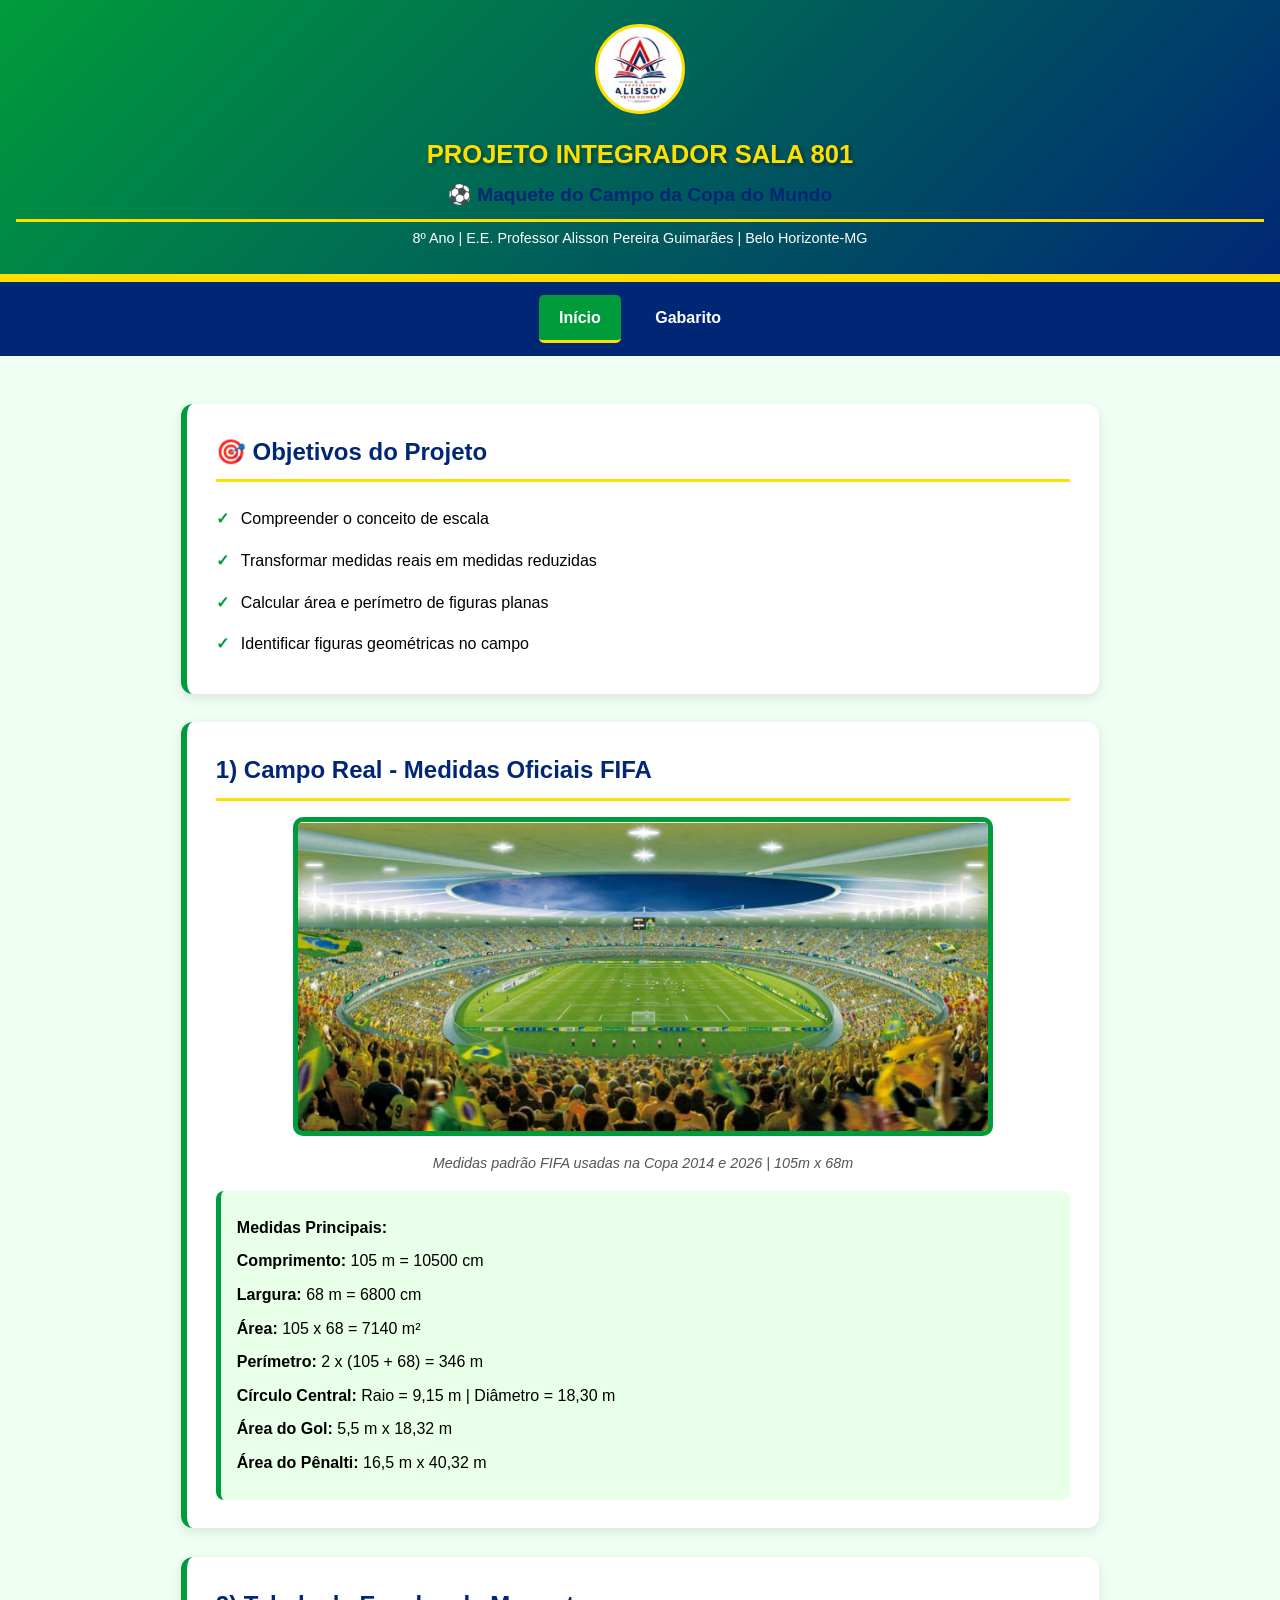
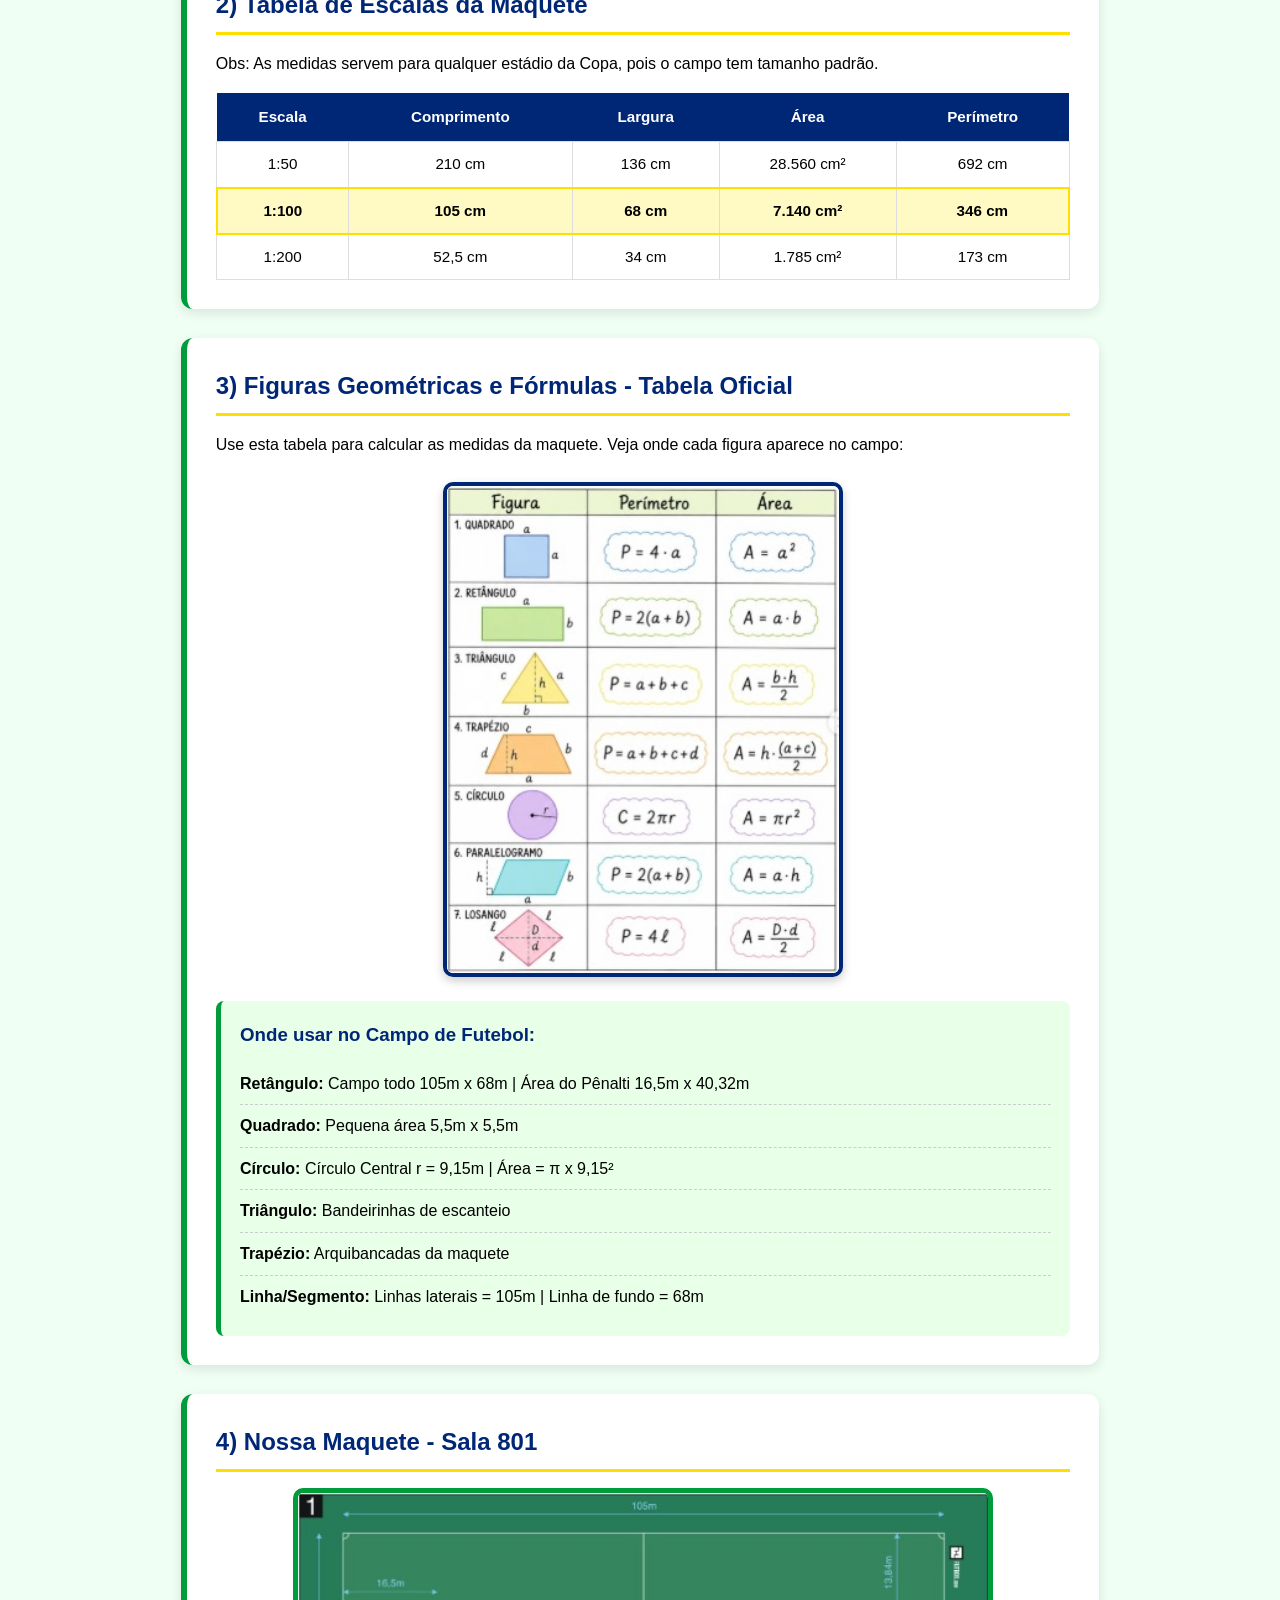
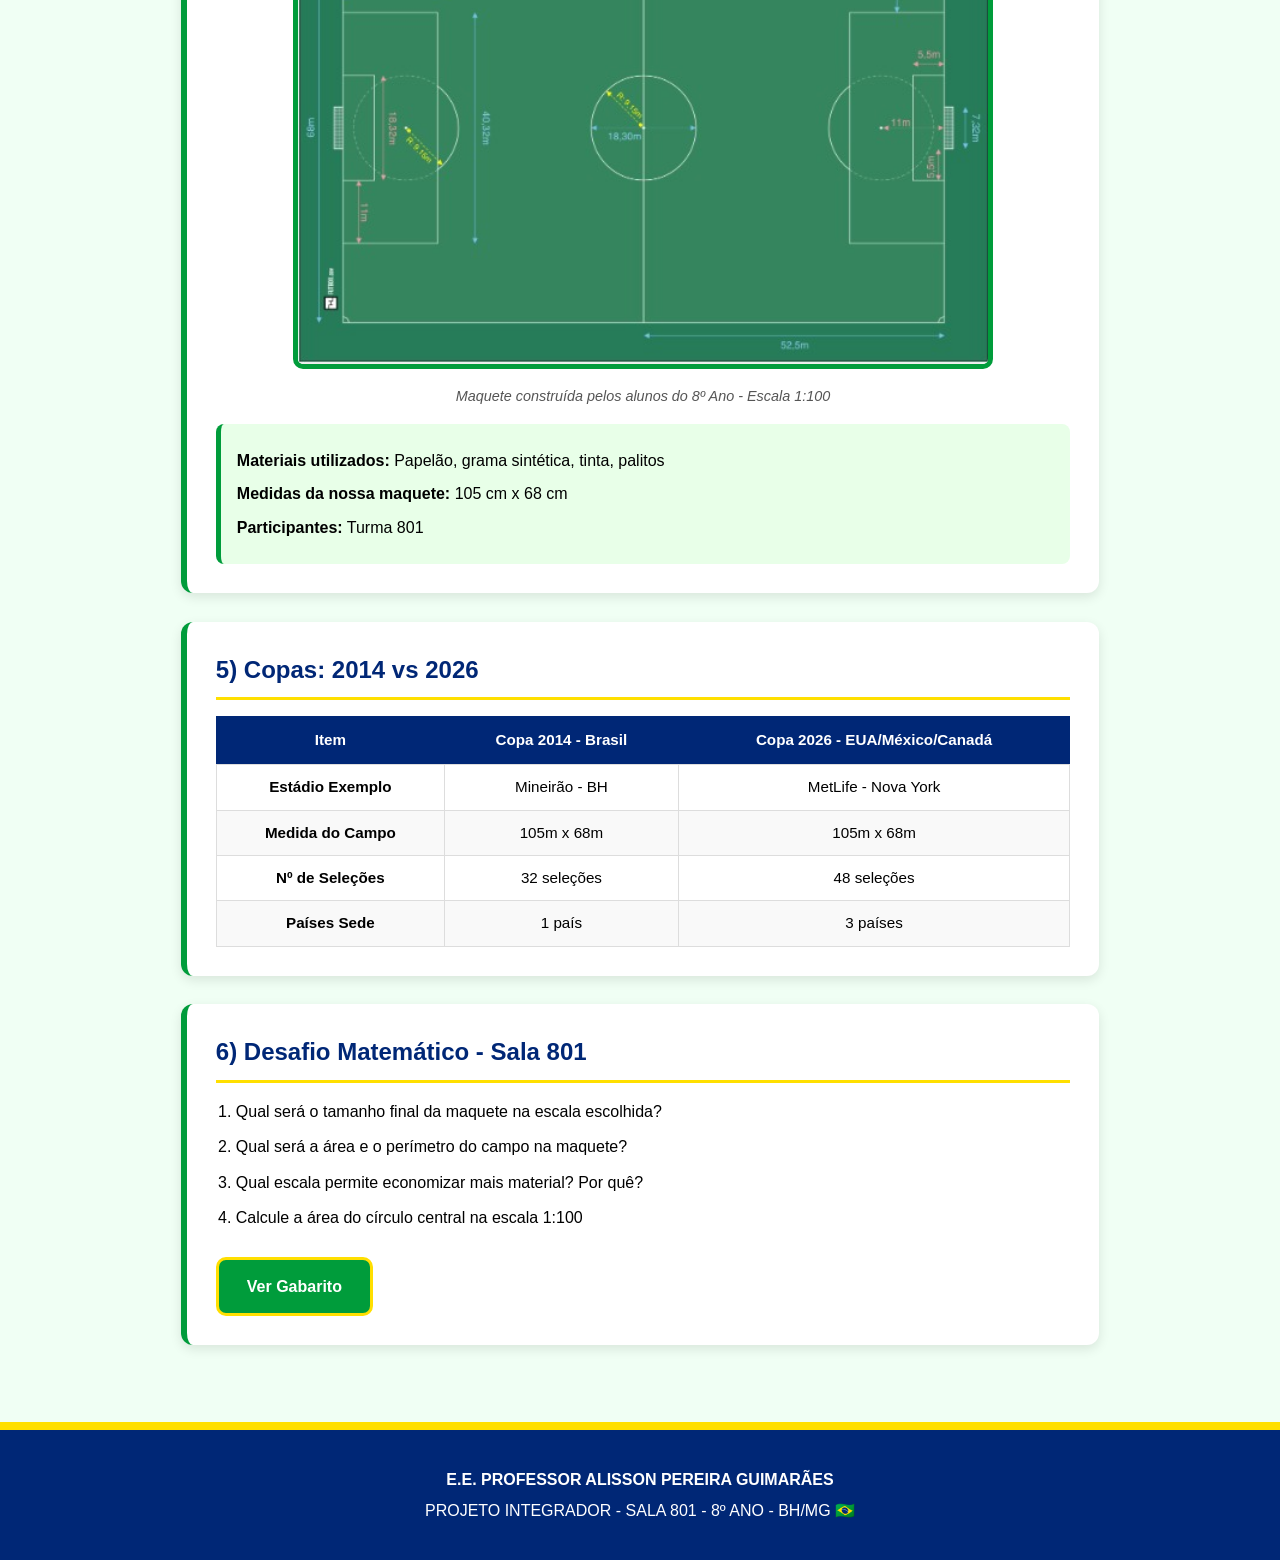
<file: index.html>
<!DOCTYPE html>
<html lang="pt-BR">
<head>
    <meta charset="UTF-8">
    <meta name="viewport" content="width=device-width, initial-scale=1.0">
    <title>Projeto Integrador Sala 801 - Copa 2014 e 2026</title>
    <link rel="stylesheet" href="style.css">
</head>
<body>

    <header>
        <img src="logo.jpeg" alt="Logo E.E. Professor Alisson" class="logo-escola">
        <h1>PROJETO INTEGRADOR SALA 801</h1>
        <h2>⚽ Maquete do Campo da Copa do Mundo</h2>
        <p>8º Ano | E.E. Professor Alisson Pereira Guimarães | Belo Horizonte-MG</p>
    </header>

    <nav>
        <a href="index.html" class="ativo">Início</a>
        <a href="gabarito.html">Gabarito</a>
    </nav>

    <main>
        <section class="objetivos">
            <h2>🎯 Objetivos do Projeto</h2>
            <ul>
                <li>Compreender o conceito de escala</li>
                <li>Transformar medidas reais em medidas reduzidas</li>
                <li>Calcular área e perímetro de figuras planas</li>
                <li>Identificar figuras geométricas no campo</li>
            </ul>
        </section>

        <section class="campo-real">
            <h2>1) Campo Real - Medidas Oficiais FIFA</h2>
            <img src="mineirao.jpeg" alt="Medidas oficiais do campo de futebol FIFA">
            <p class="legenda">Medidas padrão FIFA usadas na Copa 2014 e 2026 | 105m x 68m</p>
            <div class="card">
                <p><b>Medidas Principais:</b></p>
                <p><b>Comprimento:</b> 105 m = 10500 cm</p>
                <p><b>Largura:</b> 68 m = 6800 cm</p>
                <p><b>Área:</b> 105 x 68 = 7140 m²</p>
                <p><b>Perímetro:</b> 2 x (105 + 68) = 346 m</p>
                <p><b>Círculo Central:</b> Raio = 9,15 m | Diâmetro = 18,30 m</p>
                <p><b>Área do Gol:</b> 5,5 m x 18,32 m</p>
                <p><b>Área do Pênalti:</b> 16,5 m x 40,32 m</p>
            </div>
        </section>

        <section class="escalas">
            <h2>2) Tabela de Escalas da Maquete</h2>
            <p>Obs: As medidas servem para qualquer estádio da Copa, pois o campo tem tamanho padrão.</p>
            <table>
                <thead>
                    <tr><th>Escala</th><th>Comprimento</th><th>Largura</th><th>Área</th><th>Perímetro</th></tr>
                </thead>
                <tbody>
                    <tr><td>1:50</td><td>210 cm</td><td>136 cm</td><td>28.560 cm²</td><td>692 cm</td></tr>
                    <tr class="destaque"><td>1:100</td><td>105 cm</td><td>68 cm</td><td>7.140 cm²</td><td>346 cm</td></tr>
                    <tr><td>1:200</td><td>52,5 cm</td><td>34 cm</td><td>1.785 cm²</td><td>173 cm</td></tr>
                </tbody>
            </table>
        </section>

        <section class="figuras">
            <h2>3) Figuras Geométricas e Fórmulas - Tabela Oficial</h2>
            <p>Use esta tabela para calcular as medidas da maquete. Veja onde cada figura aparece no campo:</p>
            
            <img src="tabela-formulas.jpeg" alt="Tabela de Perímetro e Área das Figuras Geométricas" class="tabela-img">

            <div class="exemplos-campo">
                <h3>Onde usar no Campo de Futebol:</h3>
                <ul>
                    <li><b>Retângulo:</b> Campo todo 105m x 68m | Área do Pênalti 16,5m x 40,32m</li>
                    <li><b>Quadrado:</b> Pequena área 5,5m x 5,5m</li>
                    <li><b>Círculo:</b> Círculo Central r = 9,15m | Área = π x 9,15²</li>
                    <li><b>Triângulo:</b> Bandeirinhas de escanteio</li>
                    <li><b>Trapézio:</b> Arquibancadas da maquete</li>
                    <li><b>Linha/Segmento:</b> Linhas laterais = 105m | Linha de fundo = 68m</li>
                </ul>
            </div>
        </section>

        <section class="nossa-maquete">
            <h2>4) Nossa Maquete - Sala 801</h2>
            <img src="maquete.jpeg" alt="Foto da maquete feita pelos alunos">
            <p class="legenda">Maquete construída pelos alunos do 8º Ano - Escala 1:100</p>
            <div class="card">
                <p><b>Materiais utilizados:</b> Papelão, grama sintética, tinta, palitos</p>
                <p><b>Medidas da nossa maquete:</b> 105 cm x 68 cm</p>
                <p><b>Participantes:</b> Turma 801</p>
            </div>
        </section>

        <section class="comparacao">
            <h2>5) Copas: 2014 vs 2026</h2>
            <table>
                <thead>
                    <tr><th>Item</th><th>Copa 2014 - Brasil</th><th>Copa 2026 - EUA/México/Canadá</th></tr>
                </thead>
                <tbody>
                    <tr><td><b>Estádio Exemplo</b></td><td>Mineirão - BH</td><td>MetLife - Nova York</td></tr>
                    <tr><td><b>Medida do Campo</b></td><td>105m x 68m</td><td>105m x 68m</td></tr>
                    <tr><td><b>Nº de Seleções</b></td><td>32 seleções</td><td>48 seleções</td></tr>
                    <tr><td><b>Países Sede</b></td><td>1 país</td><td>3 países</td></tr>
                </tbody>
            </table>
        </section>

        <section class="desafio">
            <h2>6) Desafio Matemático - Sala 801</h2>
            <ol>
                <li>Qual será o tamanho final da maquete na escala escolhida?</li>
                <li>Qual será a área e o perímetro do campo na maquete?</li>
                <li>Qual escala permite economizar mais material? Por quê?</li>
                <li>Calcule a área do círculo central na escala 1:100</li>
            </ol>
            <a href="gabarito.html" class="botao">Ver Gabarito</a>
        </section>
    </main>

    <footer>
        <p><b>E.E. PROFESSOR ALISSON PEREIRA GUIMARÃES</b></p>
        <p>PROJETO INTEGRADOR - SALA 801 - 8º ANO - BH/MG 🇧🇷</p>
    </footer>

</body>
</html>
</file>
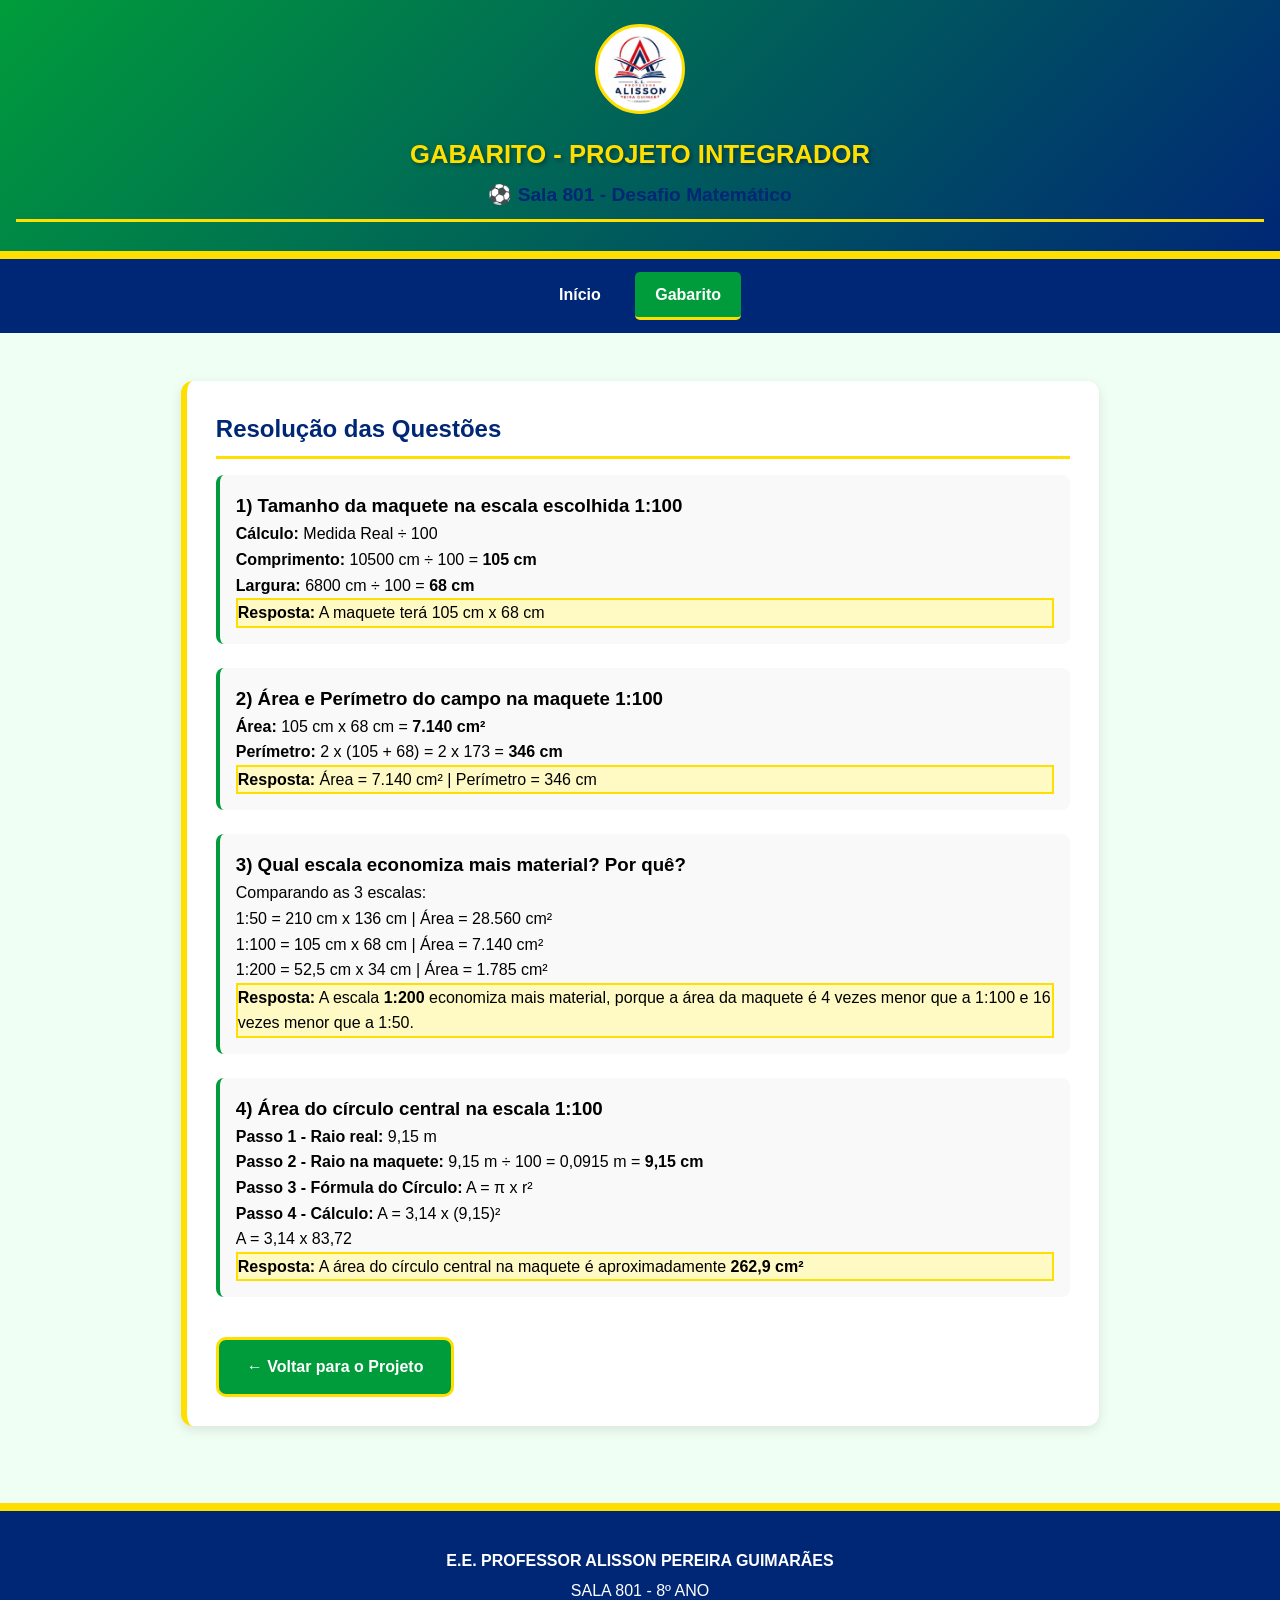
<file: gabarito.html>
<!DOCTYPE html>
<html lang="pt-BR">
<head>
    <meta charset="UTF-8">
    <meta name="viewport" content="width=device-width, initial-scale=1.0">
    <title>Gabarito - Sala 801</title>
    <link rel="stylesheet" href="style.css">
</head>
<body>

    <header>
        <img src="logo.jpeg" alt="Logo E.E. Professor Alisson" class="logo-escola">
        <h1>GABARITO - PROJETO INTEGRADOR</h1>
        <h2>⚽ Sala 801 - Desafio Matemático</h2>
    </header>

    <nav>
        <a href="index.html">Início</a>
        <a href="gabarito.html" class="ativo">Gabarito</a>
    </nav>

    <main>
        <section class="gabarito-box">
            <h2>Resolução das Questões</h2>
            
            <div class="resposta">
                <h3>1) Tamanho da maquete na escala escolhida 1:100</h3>
                <p><b>Cálculo:</b> Medida Real ÷ 100</p>
                <p><b>Comprimento:</b> 10500 cm ÷ 100 = <b>105 cm</b></p>
                <p><b>Largura:</b> 6800 cm ÷ 100 = <b>68 cm</b></p>
                <p class="destaque-resposta"><b>Resposta:</b> A maquete terá 105 cm x 68 cm</p>
            </div>

            <div class="resposta">
                <h3>2) Área e Perímetro do campo na maquete 1:100</h3>
                <p><b>Área:</b> 105 cm x 68 cm = <b>7.140 cm²</b></p>
                <p><b>Perímetro:</b> 2 x (105 + 68) = 2 x 173 = <b>346 cm</b></p>
                <p class="destaque-resposta"><b>Resposta:</b> Área = 7.140 cm² | Perímetro = 346 cm</p>
            </div>

            <div class="resposta">
                <h3>3) Qual escala economiza mais material? Por quê?</h3>
                <p>Comparando as 3 escalas:</p>
                <p>1:50 = 210 cm x 136 cm | Área = 28.560 cm²</p>
                <p>1:100 = 105 cm x 68 cm | Área = 7.140 cm²</p>
                <p>1:200 = 52,5 cm x 34 cm | Área = 1.785 cm²</p>
                <p class="destaque-resposta"><b>Resposta:</b> A escala <b>1:200</b> economiza mais material, porque a área da maquete é 4 vezes menor que a 1:100 e 16 vezes menor que a 1:50.</p>
            </div>

            <div class="resposta">
                <h3>4) Área do círculo central na escala 1:100</h3>
                <p><b>Passo 1 - Raio real:</b> 9,15 m</p>
                <p><b>Passo 2 - Raio na maquete:</b> 9,15 m ÷ 100 = 0,0915 m = <b>9,15 cm</b></p>
                <p><b>Passo 3 - Fórmula do Círculo:</b> A = π x r²</p>
                <p><b>Passo 4 - Cálculo:</b> A = 3,14 x (9,15)²</p>
                <p>A = 3,14 x 83,72</p>
                <p class="destaque-resposta"><b>Resposta:</b> A área do círculo central na maquete é aproximadamente <b>262,9 cm²</b></p>
            </div>

            <a href="index.html" class="botao-voltar">← Voltar para o Projeto</a>
        </section>
    </main>

    <footer>
        <p><b>E.E. PROFESSOR ALISSON PEREIRA GUIMARÃES</b></p>
        <p>SALA 801 - 8º ANO</p>
    </footer>

</body>
</html>
</file>
<file: style.css>
:root {
    --verde: #009C3B;
    --amarelo: #FFDF00;
    --azul: #002776;
    --branco: #FFFFFF;
}

* { margin: 0; padding: 0; box-sizing: border-box; font-family: Arial, sans-serif; }
body { background: #f0fff4; line-height: 1.6; }

header {
    background: linear-gradient(135deg, var(--verde) 0%, var(--azul) 100%);
    color: var(--branco);
    text-align: center;
    padding: 1.5rem 1rem;
    border-bottom: 8px solid var(--amarelo);
}

.logo-escola {
    width: 90px; 
    height: 90px;
    object-fit: contain; 
    background: var(--branco);
    padding: 8px;
    border-radius: 50%;
    margin-bottom: 0.8rem;
    border: 3px solid var(--amarelo);
}

header h1 { 
    color: var(--amarelo); 
    font-size: 1.6rem;
    text-shadow: 2px 2px 4px rgba(0,0,0,0.4); 
    margin-bottom: 5px;
}
header h2 { font-size: 1.2rem; margin-bottom: 5px; }
header p { font-size: 0.9rem; }

nav {
    background: var(--azul);
    text-align: center;
    padding: 0.8rem;
    position: sticky;
    top: 0;
    z-index: 10;
}
nav a {
    color: var(--branco);
    text-decoration: none;
    padding: 10px 20px;
    margin: 0 5px;
    border-radius: 5px;
    font-weight: bold;
    transition: 0.3s;
    display: inline-block;
}
nav a.ativo, nav a:hover {
    background: var(--verde);
    border-bottom: 3px solid var(--amarelo);
}

main { max-width: 950px; margin: 2rem auto; padding: 1rem; }

section { 
    background: var(--branco); 
    padding: 1.8rem; 
    margin-bottom: 1.8rem; 
    border-radius: 12px; 
    border-left: 6px solid var(--verde);
    box-shadow: 0 4px 12px rgba(0,0,0,0.1);
}

h2 { color: var(--azul); border-bottom: 3px solid var(--amarelo); padding-bottom: 0.5rem; margin-bottom: 1rem; }

.objetivos ul { list-style: none; }
.objetivos li { padding: 8px 0; padding-left: 25px; position: relative; }
.objetivos li:before { content: "✓"; color: var(--verde); font-weight: bold; position: absolute; left: 0; }

.campo-real img, .nossa-maquete img { 
    width: 100%; 
    max-width: 700px; 
    display: block; 
    margin: 1rem auto; 
    border: 5px solid var(--verde);
    border-radius: 10px;
}

/* IMAGEM DA TABELA DIMINUÍDA 50% PRA NÃO FICAR DESFOCADA */
.tabela-img {
    width: 50%; 
    max-width: 400px; 
    height: auto;
    display: block;
    margin: 1.5rem auto;
    border: 4px solid var(--azul);
    border-radius: 10px;
    box-shadow: 0 4px 10px rgba(0,0,0,0.2);
}

.legenda {
    text-align: center;
    font-style: italic;
    color: #555;
    font-size: 0.9rem;
    margin-bottom: 1rem;
}

.card { background: #e8ffe8; border-left: 5px solid var(--verde); padding: 1rem; border-radius: 8px; }
.card p { margin: 8px 0; }

.exemplos-campo {
    background: #e8ffe8;
    padding: 1.2rem;
    border-radius: 8px;
    border-left: 5px solid var(--verde);
    margin-top: 1rem;
}
.exemplos-campo h3 {
    color: var(--azul);
    margin-bottom: 0.8rem;
}
.exemplos-campo ul {
    list-style: none;
    padding-left: 0;
}
.exemplos-campo li {
    padding: 0.5rem 0;
    border-bottom: 1px dashed #ccc;
}
.exemplos-campo li:last-child { border-bottom: none; }

table { width: 100%; border-collapse: collapse; margin-top: 1rem; font-size: 0.95rem; }
th { background: var(--azul); color: var(--branco); padding: 12px; }
td { padding: 10px; text-align: center; border: 1px solid #ddd; }
tr:nth-child(even) { background: #f9f9f9; }
.destaque { background: #fff9c4 !important; font-weight: bold; border: 2px solid var(--amarelo); }

ol { padding-left: 20px; }
ol li { margin: 10px 0; }

.botao, .botao-voltar {
    display: inline-block;
    background: var(--verde); 
    color: var(--branco); 
    padding: 14px 28px; 
    border-radius: 10px; 
    font-weight: bold; 
    text-decoration: none;
    border: 3px solid var(--amarelo);
    margin-top: 1rem;
    transition: 0.3s;
    text-align: center;
}
.botao:hover, .botao-voltar:hover { background: var(--azul); transform: scale(1.05); }

.gabarito-box { border-left: 6px solid var(--amarelo); }
.resposta { margin-bottom: 1.5rem; padding: 1rem; background: #f9f9f9; border-radius: 8px; border-left: 4px solid var(--verde); }
.destaque-resposta { background: #fff9c4; border: 2px solid var(--amarelo); }

footer { background: var(--azul); color: var(--branco); text-align: center; padding: 2rem; border-top: 8px solid var(--amarelo); }
footer p { margin: 5px 0; }

/* ========== PARTE RESPONSIVA ========== */
@media (max-width: 768px) {
    
    header { padding: 1.2rem 1rem; }
    header h1 { font-size: 1.3rem; }
    header h2 { font-size: 1rem; }
    
    .logo-escola { width: 70px; height: 70px; }
    
    nav a {
        display: block; /* menu vira coluna no celular */
        margin: 5px 10px;
        padding: 12px;
    }
    
    main { padding: 0.5rem; margin: 1rem auto; }
    section { padding: 1.2rem; }
    h2 { font-size: 1.2rem; }
    
    /* Tabela com rolagem lateral */
    table { 
        display: block; 
        overflow-x: auto; 
        white-space: nowrap;
        font-size: 0.8rem; 
    }
    
    /* Imagem da tabela fica maior no celular */
    .tabela-img {
        width: 90%; 
        max-width: 100%;
    }
    
    .campo-real img, .nossa-maquete img { max-width: 100%; }
    
    .botao, .botao-voltar {
        width: 100%; /* botão ocupa largura toda */
        box-sizing: border-box;
    }
}

@media (max-width: 480px) {
    header h1 { font-size: 1.1rem; }
    section { padding: 1rem; }
    .card p, .exemplos-campo li { font-size: 0.9rem; }
}
</file>
